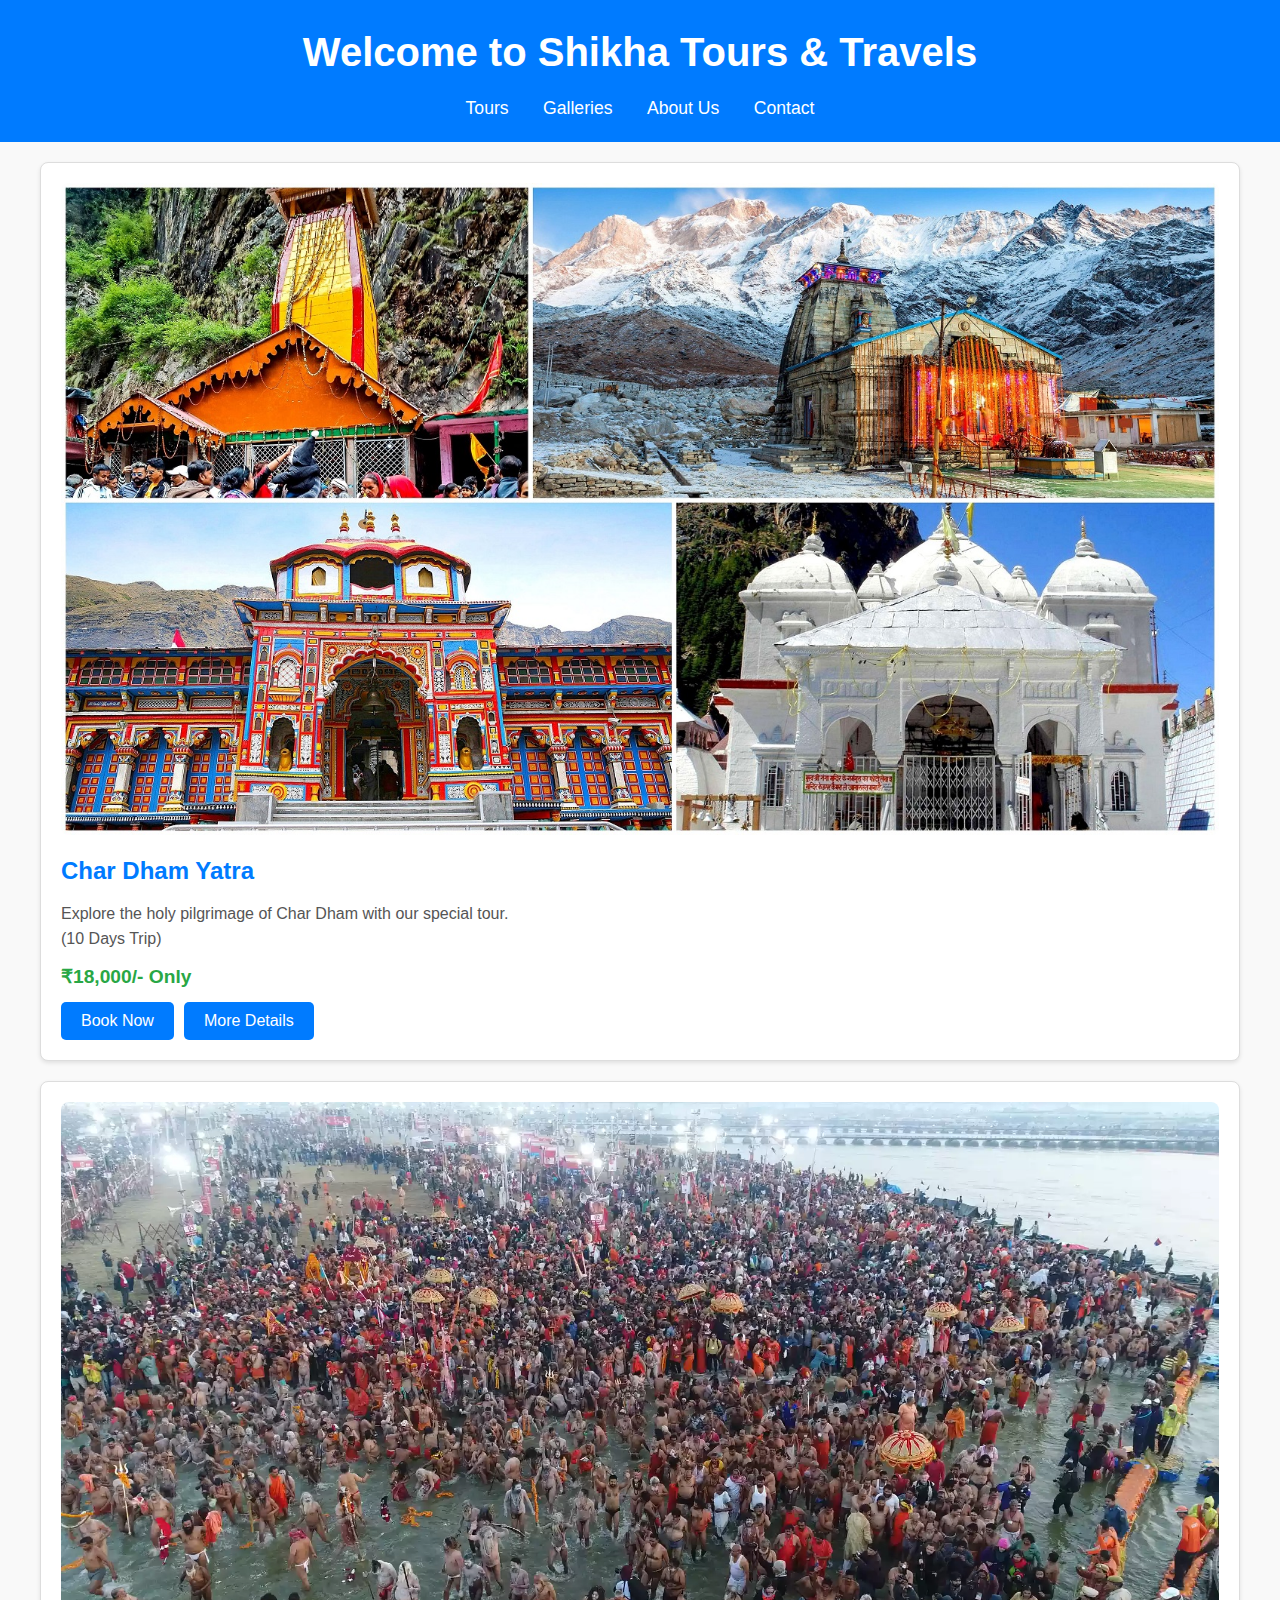
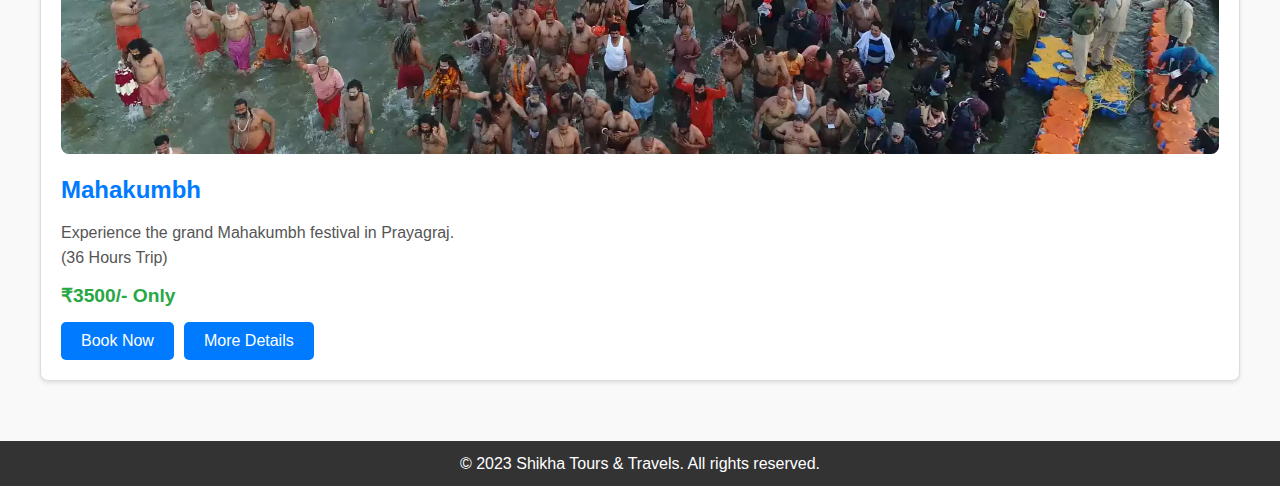
<file: index.html>
<!DOCTYPE html>
<html lang="en">
<head>
    <meta charset="UTF-8">
    <meta name="viewport" content="width=device-width, initial-scale=1.0">
    <title>Shikha Tours & Travel</title>
    <link rel="stylesheet" href="styles.css">
    <link rel="icon" type="image/png" href="/SHIKHA TnT.jpg">
</head>
<body>
    <header>
        <h1>Welcome to Shikha Tours & Travels</h1>
        <nav>
            <a href="#tours">Tours</a>
            <a href="#about">Galleries</a>
            <a href="#contact">About Us</a>
            <a href="#contact">Contact</a>
        </nav>
    </header>

    <section id="tours">
        <div class="tour-card">
            <img src="Char-Dham-Yatra-Tour-Package.jpg" alt="Char Dham Yatri">
            <h2>Char Dham Yatra</h2>
            <p>Explore the holy pilgrimage of Char Dham with our special tour. <br>(10 Days Trip)</p>
            <p class="price">₹18,000/- Only</p>
            <div class="button-container">
                <button><a href="CDYbook.html" id="booknow">Book Now</a></button>
                <button><a href="CDYinfo.html" id="moredetails">More Details</a></button>
            </div>
        </div>

        <div class="tour-card">
            <img src="Which-year-will-the-next-Maha-Kumbh-Mela-be-held.webp" alt="Prayagraj">
            <h2>Mahakumbh</h2>
            <p>Experience the grand Mahakumbh festival in Prayagraj. <br>(36 Hours Trip)</p>
            <p class="price">₹3500/- Only</p>
            <div class="button-container">
                <button>Book Now</button>
                <button>More Details</button>
            </div>
        </div>
    </section>  

    <footer>
        <p>&copy; 2023 Shikha Tours & Travels. All rights reserved.</p>
    </footer>
</body>
</html>
</file>
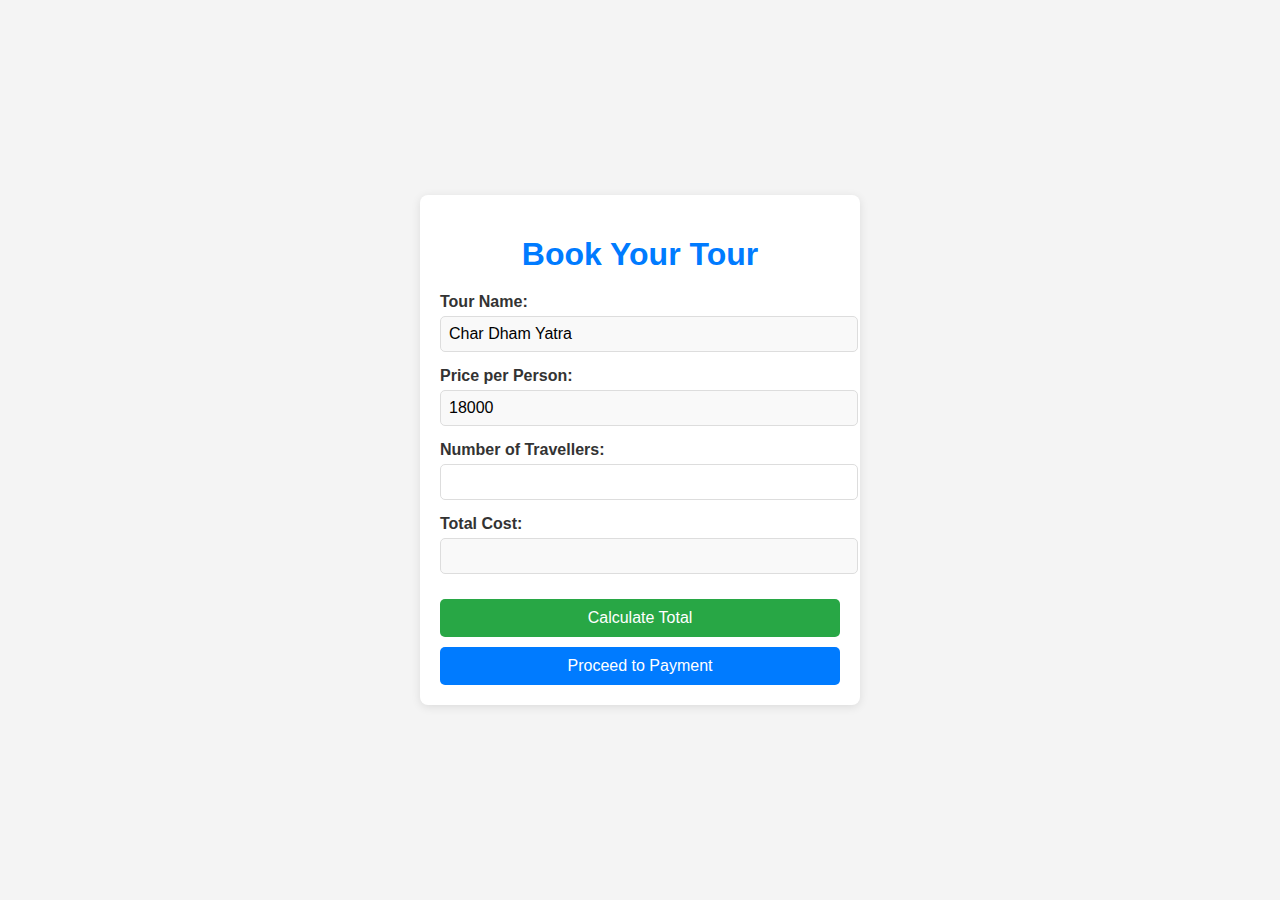
<file: CDYbook.html>
<!DOCTYPE html>
<html lang="en">
<head>
    <meta charset="UTF-8">
    <meta name="viewport" content="width=device-width, initial-scale=1.0">
    <title>Book Now</title>
    <link rel="stylesheet" href="CDY.css">
</head>
<body>
    <div class="booking-container">
        <h1>Book Your Tour</h1>
        <form id="booking-form">
            <div class="form-group">
                <label for="tour-name">Tour Name:</label>
                <input type="text" id="tour-name" name="tour-name" value="Char Dham Yatra" readonly>
            </div>
            <div class="form-group">
                <label for="price-per-person">Price per Person:</label>
                <input type="number" id="price-per-person" name="price-per-person" value="18000" readonly>
            </div>
            <div class="form-group">
                <label for="travellers">Number of Travellers:</label>
                <input type="number" id="travellers" name="travellers" min="1" required>
            </div>
            <div class="form-group">
                <label for="total-cost">Total Cost:</label>
                <input type="text" id="total-cost" name="total-cost" readonly>
            </div>
            <button type="button" onclick="calculateTotal()">Calculate Total</button>
            <button type="submit">Proceed to Payment</button>
        </form>
    </div>

    <script>
        function calculateTotal() {
            const pricePerPerson = parseFloat(document.getElementById('price-per-person').value);
            const travellers = parseFloat(document.getElementById('travellers').value);

            if (travellers > 0) {
                const totalCost = pricePerPerson * travellers;
                document.getElementById('total-cost').value = `₹${totalCost.toFixed(2)}`;
            } else {
                alert('Please enter a valid number of travellers.');
            }
        }
    </script>
</body>
</html>
</file>
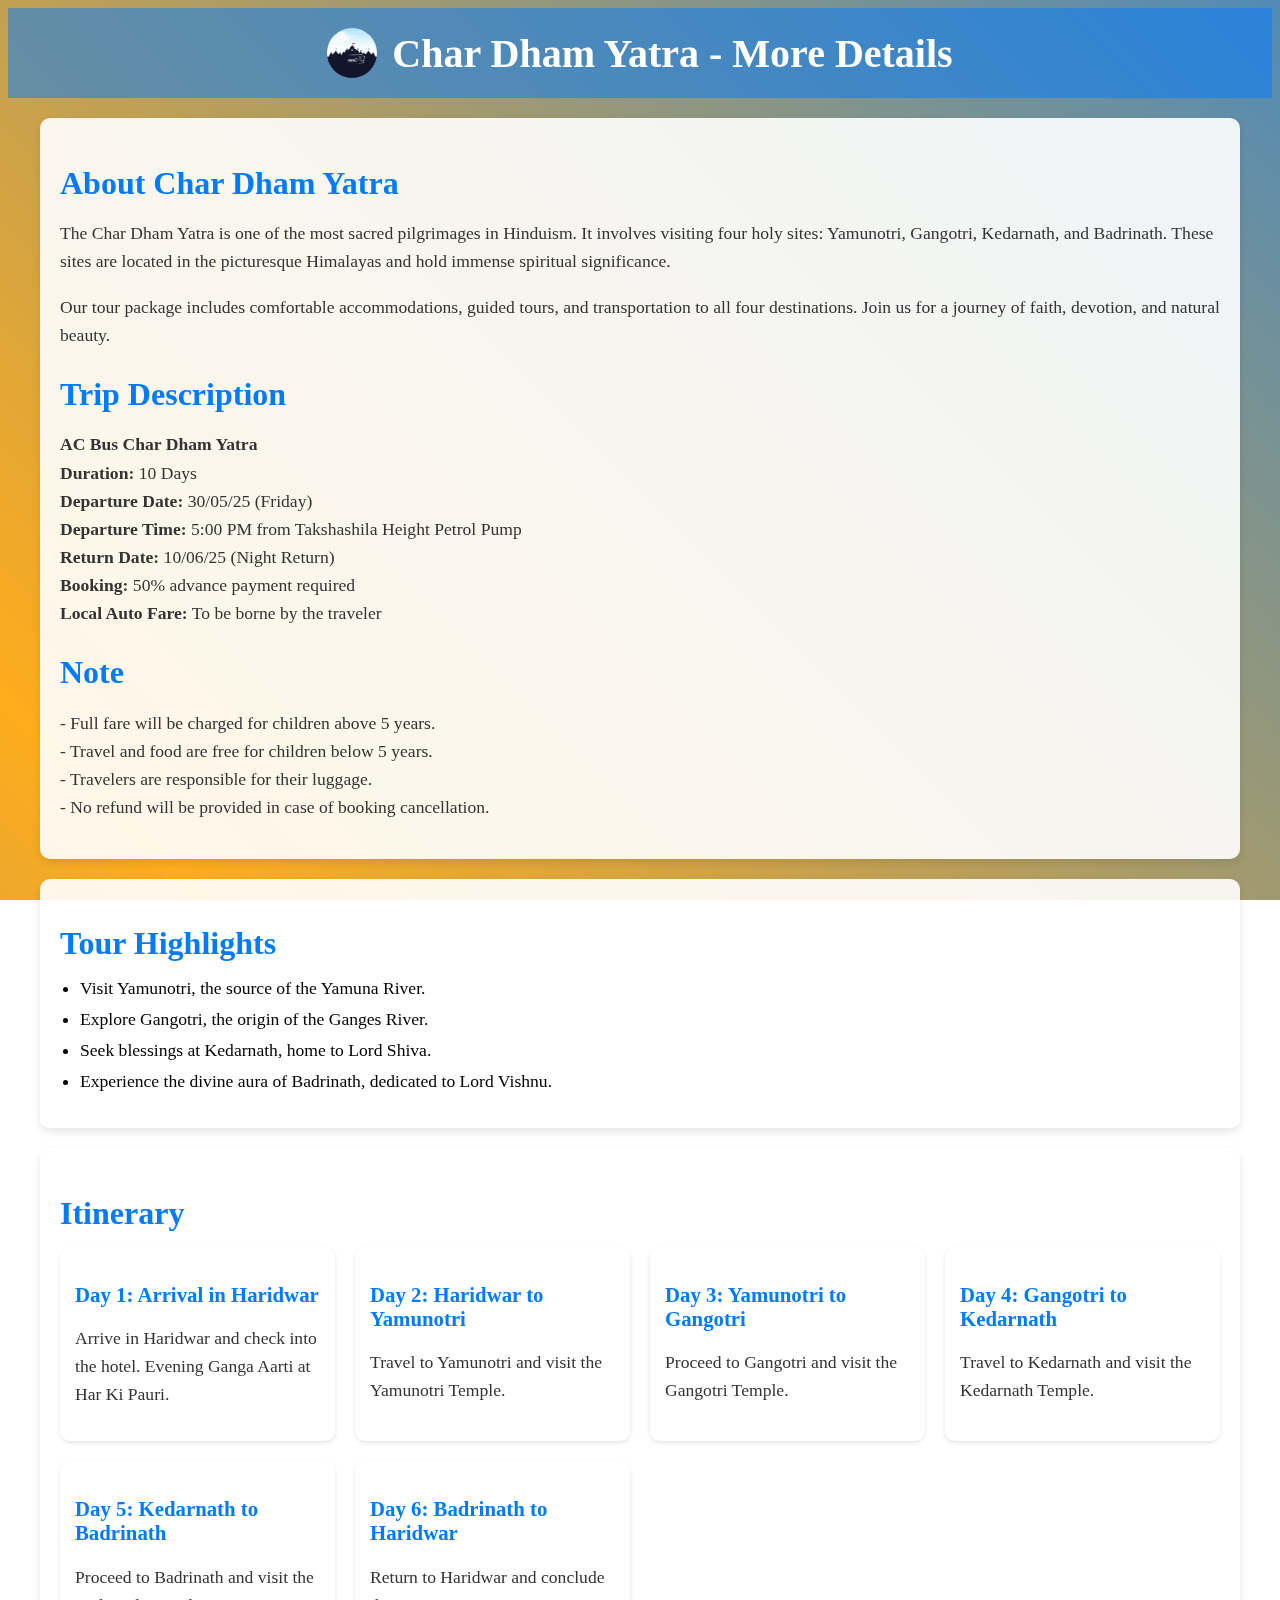
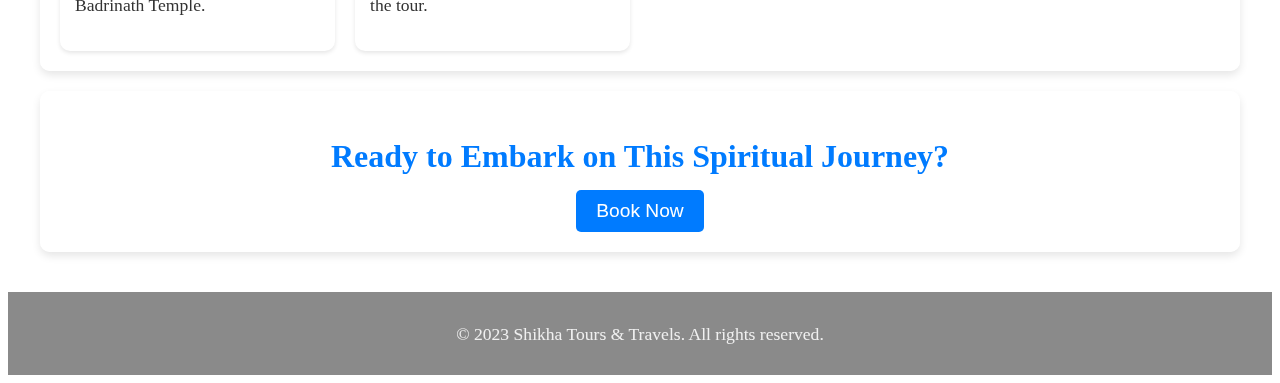
<file: CDYinfo.html>
<!DOCTYPE html>
<html lang="en">
<head>
    <meta charset="UTF-8">
    <meta name="viewport" content="width=device-width, initial-scale=1.0">
    <title>Char Dham Yatra - More Details</title>
    <link rel="stylesheet" href="CDYinfo.css">
    <link rel="icon" type="image/png" href="/SHIKHA TnT.jpg">
</head>
<body>
    <div class="background-animation"></div>

    <header>
        <img src="/SHIKHA TnT.jpg" alt="Shikha Tours & Travel Logo" class="logo">
        <h1>Char Dham Yatra - More Details</h1>
    </header>

    <main>
        <section class="details-section">
            <h2>About Char Dham Yatra</h2>
            <p>
                The Char Dham Yatra is one of the most sacred pilgrimages in Hinduism. It involves visiting four holy sites:
                Yamunotri, Gangotri, Kedarnath, and Badrinath. These sites are located in the picturesque Himalayas and hold
                immense spiritual significance.
            </p>
            <p>
                Our tour package includes comfortable accommodations, guided tours, and transportation to all four destinations.
                Join us for a journey of faith, devotion, and natural beauty.
            </p>

            <!-- Trip Description -->
            <h2>Trip Description</h2>
            <p>
                <strong>AC Bus Char Dham Yatra</strong><br>
                <strong>Duration:</strong> 10 Days<br>
                <strong>Departure Date:</strong> 30/05/25 (Friday)<br>
                <strong>Departure Time:</strong> 5:00 PM from Takshashila Height Petrol Pump<br>
                <strong>Return Date:</strong> 10/06/25 (Night Return)<br>
                <strong>Booking:</strong> 50% advance payment required<br>
                <strong>Local Auto Fare:</strong> To be borne by the traveler<br>
            </p>

            <!-- Note -->
            <h2>Note</h2>
            <p>
                - Full fare will be charged for children above 5 years.<br>
                - Travel and food are free for children below 5 years.<br>
                - Travelers are responsible for their luggage.<br>
                - No refund will be provided in case of booking cancellation.<br>
            </p>
        </section>

        <section class="highlights-section">
            <h2>Tour Highlights</h2>
            <ul>
                <li>Visit Yamunotri, the source of the Yamuna River.</li>
                <li>Explore Gangotri, the origin of the Ganges River.</li>
                <li>Seek blessings at Kedarnath, home to Lord Shiva.</li>
                <li>Experience the divine aura of Badrinath, dedicated to Lord Vishnu.</li>
            </ul>
        </section>

        <section class="itinerary-section">
            <h2>Itinerary</h2>
            <div class="itinerary-grid">
                <div class="day">
                    <h3>Day 1: Arrival in Haridwar</h3>
                    <p>Arrive in Haridwar and check into the hotel. Evening Ganga Aarti at Har Ki Pauri.</p>
                </div>
                <div class="day">
                    <h3>Day 2: Haridwar to Yamunotri</h3>
                    <p>Travel to Yamunotri and visit the Yamunotri Temple.</p>
                </div>
                <div class="day">
                    <h3>Day 3: Yamunotri to Gangotri</h3>
                    <p>Proceed to Gangotri and visit the Gangotri Temple.</p>
                </div>
                <div class="day">
                    <h3>Day 4: Gangotri to Kedarnath</h3>
                    <p>Travel to Kedarnath and visit the Kedarnath Temple.</p>
                </div>
                <div class="day">
                    <h3>Day 5: Kedarnath to Badrinath</h3>
                    <p>Proceed to Badrinath and visit the Badrinath Temple.</p>
                </div>
                <div class="day">
                    <h3>Day 6: Badrinath to Haridwar</h3>
                    <p>Return to Haridwar and conclude the tour.</p>
                </div>
            </div>
        </section>

        <section class="cta-section">
            <h2>Ready to Embark on This Spiritual Journey?</h2>
            <button><a href="/CDYbook.html">Book Now</a></button>
        </section>
    </main>

    <footer>
        <p>&copy; 2023 Shikha Tours & Travels. All rights reserved.</p>
    </footer>
</body>
</html>
</file>
<file: styles.css>
/* General Styles */
body {
    font-family: Arial, sans-serif;
    margin: 0;
    padding: 0;
    line-height: 1.6;
    color: #333;
    background-color: #f9f9f9;
    box-sizing: border-box;
}

header {
    background-color: #007BFF;
    color: #fff;
    padding: 20px 0;
    text-align: center;
}

header h1 {
    margin: 0;
    font-size: 2.5rem;
}

nav {
    margin-top: 10px;
}

nav a {
    color: #fff;
    text-decoration: none;
    margin: 0 15px;
    font-size: 1.1rem;
}

nav a:active {
    background-color: #0056b3;
    color: #fff;
    border: none;
    padding: 10px 20px;
    border-radius: 5px;
    cursor: pointer;
    font-size: 1rem;
}

nav a:hover{
    background-color: #0056b3;
    padding: 10px 20px;
    border-radius: 15%;
}

#tours {
    padding: 20px;
    max-width: 1200px;
    margin: 0 auto;
}

.tour-card {
    background-color: #fff;
    border: 1px solid #ddd;
    border-radius: 8px;
    padding: 20px;
    margin-bottom: 20px;
    box-shadow: 0 2px 4px rgba(0, 0, 0, 0.1);
}

.tour-card img {
    max-width: 100%;
    border-radius: 8px;
}

.tour-card h2 {
    margin: 10px 0;
    font-size: 1.5rem;
    color: #007BFF;
}

.tour-card p {
    margin: 10px 0;
    color: #555;
}

.tour-card .price {
    font-size: 1.2rem;
    color: #28a745;
    font-weight: bold;
}

.tour-card .button-container {
    display: flex;
    gap: 10px;
}

.tour-card button {
    background-color: #007BFF;
    color: #fff;
    border: none;
    padding: 10px 20px;
    border-radius: 5px;
    cursor: pointer;
    font-size: 1rem;
}

.tour-card button:hover {
    background-color: #0056b3;
}

footer {
    background-color: #333;
    color: #fff;
    text-align: center;
    padding: 10px 0;
    margin-top: 20px;
}

footer p {
    margin: 0;
}

a {
    color: white;
    text-decoration: none;
}

@media (max-width: 768px) {
    header h1 {
        font-size: 2rem;
    }

    nav {
        flex-direction: column;
        align-items: center;
    }

    nav a {
        font-size: 1rem;
        margin-bottom: 5px;
    }
}

@media (max-width: 480px) {
    #tours {
        grid-template-columns: 1fr;
    }

    .tour-card {
        padding: 15px;
    }

    .tour-card h2 {
        font-size: 1.3rem;
    }

    .tour-card button {
        width: 100%;
    }
}
</file>
<file: CDY.css>
/* General Styles */
body {
    font-family: Arial, sans-serif;
    margin: 0;
    padding: 0;
    background-color: #f4f4f4;
    display: flex;
    justify-content: center;
    align-items: center;
    height: 100vh;
}

.booking-container {
    background-color: #fff;
    padding: 20px;
    border-radius: 8px;
    box-shadow: 0 2px 10px rgba(0, 0, 0, 0.1);
    width: 100%;
    max-width: 400px;
}

h1 {
    text-align: center;
    color: #007BFF;
    margin-bottom: 20px;
}

.form-group {
    margin-bottom: 15px;
}

.form-group label {
    display: block;
    margin-bottom: 5px;
    font-weight: bold;
    color: #333;
}

.form-group input {
    width: 100%;
    padding: 8px;
    border: 1px solid #ddd;
    border-radius: 5px;
    font-size: 1rem;
}

.form-group input[readonly] {
    background-color: #f9f9f9;
    cursor: not-allowed;
}

button {
    width: 100%;
    padding: 10px;
    border: none;
    border-radius: 5px;
    font-size: 1rem;
    cursor: pointer;
    margin-top: 10px;
}

button[type="button"] {
    background-color: #28a745;
    color: #fff;
}

button[type="button"]:hover {
    background-color: #218838;
}

button[type="submit"] {
    background-color: #007BFF;
    color: #fff;
}

button[type="submit"]:hover {
    background-color: #0056b3;
}
</file>
<file: CDYinfo.css>
.background-animation {
    position: fixed;
    top: 0;
    left: 0;
    width: 100%;
    height: 100%;
    background: linear-gradient(45deg, #007BFF, #ffac1c, #007BFF, #ffb87b);
    background-size: 400% 400%;
    animation: gradientAnimation 15s ease infinite;
    z-index: -1; 
}

@keyframes gradientAnimation {
    0% {
        background-position: 0% 50%;
    }
    50% {
        background-position: 100% 50%;
    }
    100% {
        background-position: 0% 50%;
    }
}

header {
    display: flex;
    align-items: center;
    justify-content: center;
    background-color: rgba(0, 123, 255, 0.491); 
    color: #fff;
    padding: 20px;
    text-align: center;
    position: relative;
    z-index: 1; 
}

.logo {
    width: 50px;
    height: 50px;
    margin-right: 15px;
    border-radius: 50%;
}

header h1 {
    margin: 0;
    font-size: 2.5rem;
}

main {
    padding: 20px;
    max-width: 1200px;
    margin: 0 auto;
    position: relative;
    z-index: 1; 
}

.details-section, .highlights-section, .itinerary-section, .cta-section {
    background-color: rgba(255, 255, 255, 0.9); 
    padding: 20px;
    border-radius: 10px;
    margin-bottom: 20px;
    box-shadow: 0 4px 8px rgba(0, 0, 0, 0.1);
}

h2 {
    color: #007BFF;
    font-size: 2rem;
    margin-bottom: 15px;
}

p {
    font-size: 1.1rem;
    line-height: 1.6;
    color: #333;
}

ul {
    list-style-type: disc;
    padding-left: 20px;
}

ul li {
    font-size: 1.1rem;
    margin-bottom: 10px;
}

.itinerary-grid {
    display: grid;
    grid-template-columns: repeat(auto-fit, minmax(250px, 1fr));
    gap: 20px;
}

.day {
    background-color: #fff;
    padding: 15px;
    border-radius: 10px;
    box-shadow: 0 2px 4px rgba(0, 0, 0, 0.1);
}

.day h3 {
    color: #007BFF;
    font-size: 1.3rem;
    margin-bottom: 10px;
}

.cta-section {
    text-align: center;
}

.cta-section button {
    background-color: #007BFF;
    border: none;
    padding: 10px 20px;
    border-radius: 5px;
    cursor: pointer;
    font-size: 1.2rem;
    transition: background-color 0.3s ease;
}

.cta-section button a {
    text-decoration: none;
    color: #fff;
}

.cta-section button:hover {
    background-color: #0056b3;
}

footer {
    background-color: rgba(68, 68, 68, 0.626); 
    color: #f0f0f0;
    text-align: center;
    padding: 10px;
    position: relative;
    z-index: 1; 
} 

footer p {
    color: #f0f0f0;
}

@media (max-width: 768px) {
    header h1 {
        font-size: 2rem;
    }

    .itinerary-grid {
        grid-template-columns: 1fr;
    }
}
</file>
